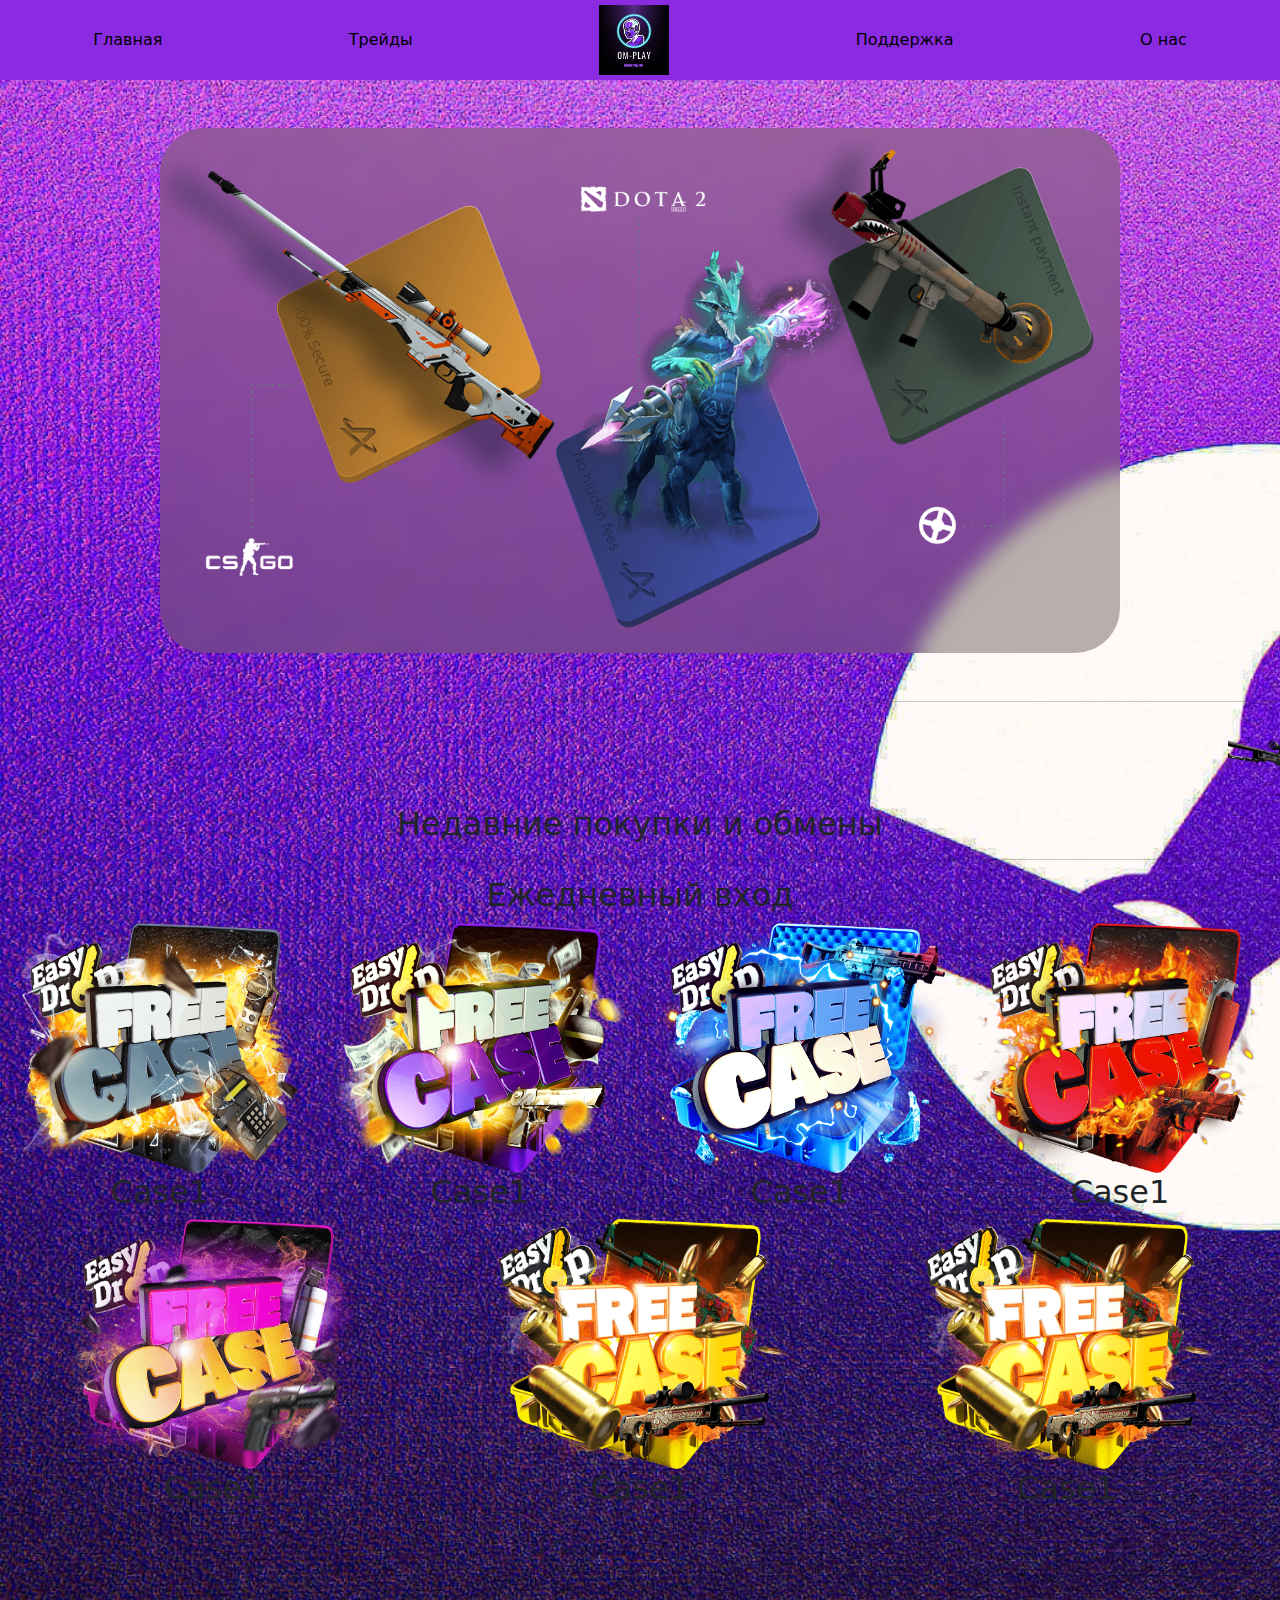
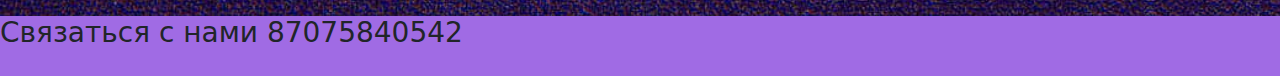
<file: index.html>
<!DOCTYPE html>
<html lang="en">
<head>
    <meta charset="UTF-8">
    <meta http-equiv="X-UA-Compatible" content="IE=edge">
    <meta name="viewport" content="width=device-width, initial-scale=1.0">
    <title>Document</title>
    <link rel="stylesheet" href="./css/style.css">
    <link rel="stylesheet" href="https://cdn.jsdelivr.net/npm/bootstrap@5.2.3/dist/css/bootstrap.min.css" rel="stylesheet">
</head>
<body>
   <header>
<nav>
    <a href="./index.html">Главная</a>
    <a href="./trade.html">Трейды</a>
    <a href=""><img src="./img/OM-PLAY.png" alt="" width="70px" height="70px"></a>
    <a href="">Поддержка</a>
    <a href="./onas.html">О нас</a>
</nav>
   </header>
   <main>
<div class="container my-5 gall">
<img src="./img/gall.png" alt="">
</div>
<hr style="width: 100%;">
<div class="run">
<marquee behavior="" direction=""><img src="./img/elite.png" alt=""></marquee>
<h2>Недавние покупки и обмены</h2>
</div>
<hr style="width: 100%;">
<div class="case">
<h2>Ежедневный вход</h2>
<div class="cases">
    <div>
       <a href=""><img src="./img/freeshirp.png" alt=""></a>
       <h2>Case1</h2>
    </div>
    <div>
     <a href=""><img src="./img/freerestricted.png" alt=""></a>
     <h2>Case1</h2>
    </div>
    <div>
     <a href=""><img src="./img/freemilspec.png" alt=""></a>
     <h2>Case1</h2>
     </div>
     <div>
       <a href=""><img src="./img/freecovert.png" alt=""></a>
       <h2>Case1</h2>
       </div>
     <div>
       <a href=""><img src="./img/freeclassified.png" alt=""></a>
       <h2>Case1</h2>
     </div>
     <div>
      <a href=""><img src="./img/free6.png" alt=""></a>
      <h2>Case1</h2>
     </div>
     <div>
      <a href=""><img src="./img/free6.png" alt=""></a>
      <h2>Case1</h2>
     </div>
   
   </div> 
</div>
   </main>
   <footer>
<h3>Связаться с нами 87075840542</h3>
   </footer>
    

    <script src="https://cdn.jsdelivr.net/npm/bootstrap@5.2.3/dist/js/bootstrap.bundle.min.js"></script>
</body>
</html>
</file>
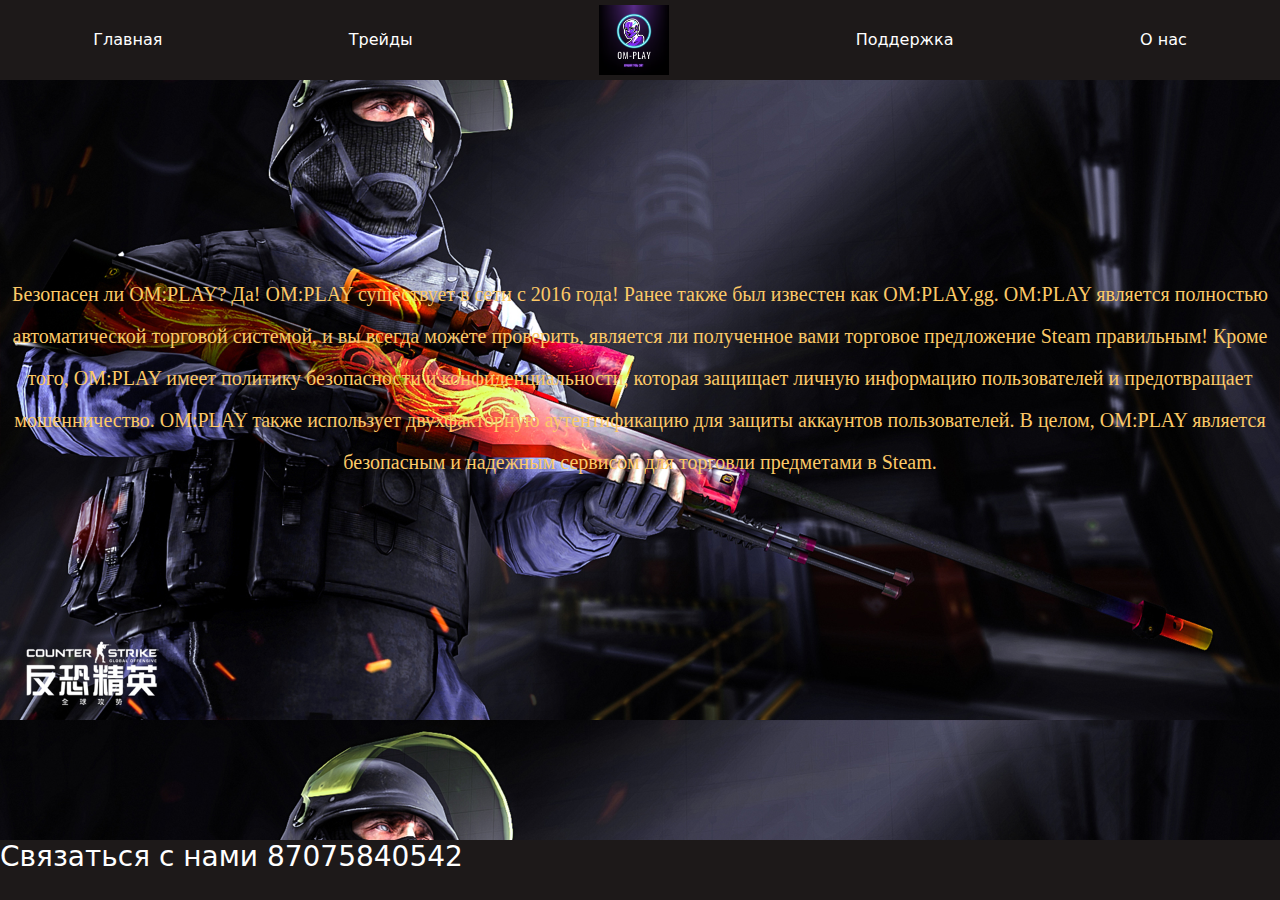
<file: onas.html>
<!DOCTYPE html>
<html lang="en">
<head>
    <meta charset="UTF-8">
    <meta http-equiv="X-UA-Compatible" content="IE=edge">
    <meta name="viewport" content="width=device-width, initial-scale=1.0">
    <title>Document</title>
    <link rel="stylesheet" href="./css/onas.css">
    <link rel="stylesheet" href="https://cdn.jsdelivr.net/npm/bootstrap@5.2.3/dist/css/bootstrap.min.css">
</head>
<body>
    <header>
        <nav>
            <a href="./index.html">Главная</a>
            <a href="./trade.html">Трейды</a>
            <a href=""><img src="./img/OM-PLAY.png" alt="" width="70px" height="70px"></a>
            <a href="">Поддержка</a>
            <a href="./onas.html">О нас</a>
        </nav>
    </header>
    <main>
<div><p>Безопасен ли OM:PLAY?
    Да! OM:PLAY существует в сети с 2016 года! Ранее также был известен как OM:PLAY.gg.
    OM:PLAY является полностью автоматической торговой системой, и вы всегда можете проверить, является ли полученное вами торговое предложение Steam правильным!
    Кроме того, OM:PLAY имеет политику безопасности и конфиденциальности, которая защищает личную информацию пользователей и предотвращает мошенничество. OM:PLAY также использует двухфакторную аутентификацию для защиты аккаунтов пользователей. В целом, OM:PLAY является безопасным и надежным сервисом для торговли предметами в Steam.</p>
</div>
</main>
    <footer>
        <h3>Связаться с нами 87075840542</h3>
    </footer>



    <script src="https://cdn.jsdelivr.net/npm/bootstrap@5.2.3/dist/js/bootstrap.bundle.min.js"></script>
</body>
</html>
</file>
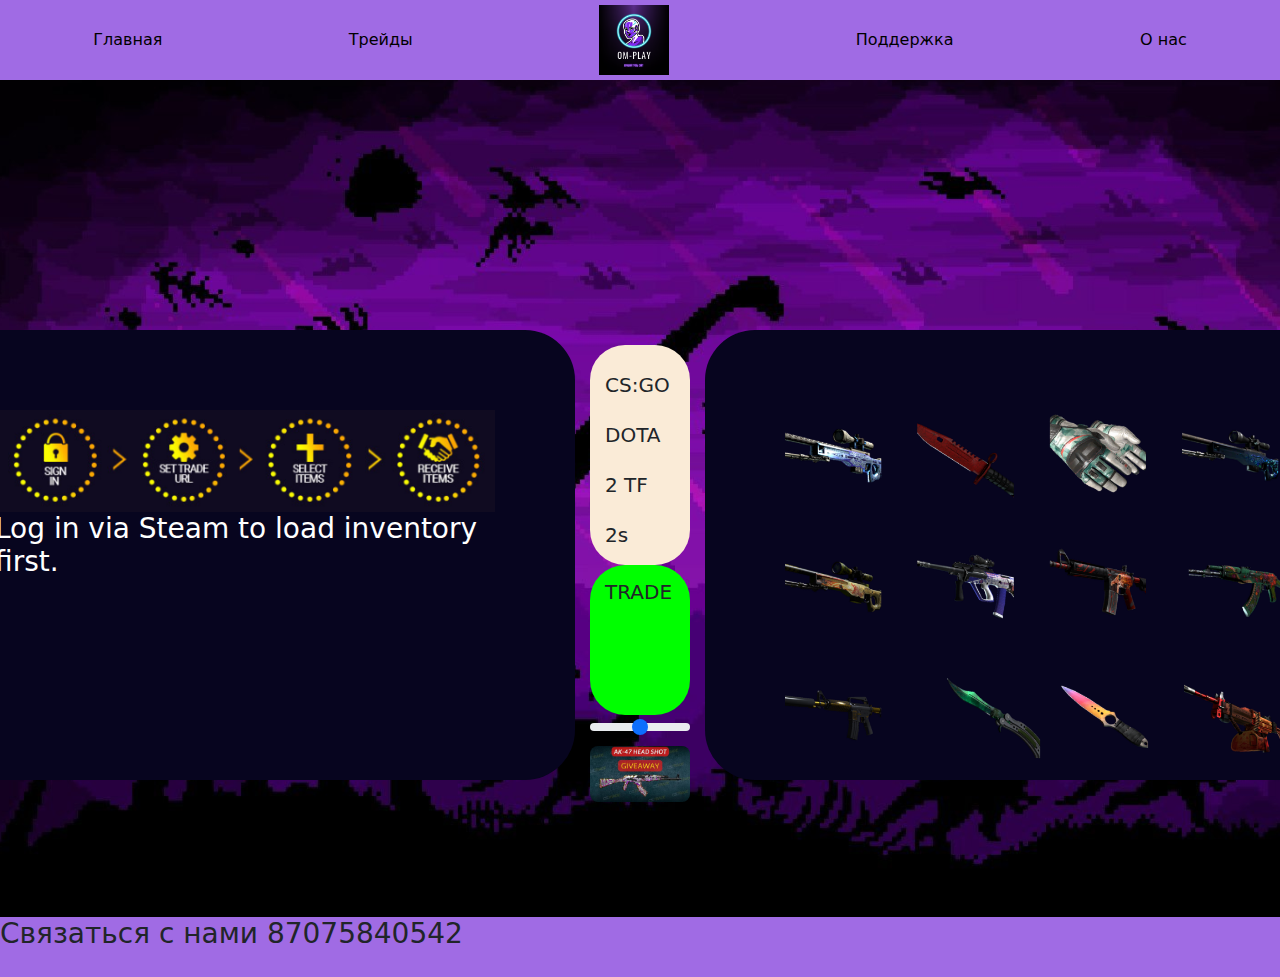
<file: trade.html>
<!DOCTYPE html>
<html lang="en">
<head>
    <meta charset="UTF-8">
    <meta http-equiv="X-UA-Compatible" content="IE=edge">
    <meta name="viewport" content="width=device-width, initial-scale=1.0">
    <title>Document</title>
    <link rel="stylesheet" href="./css/trade.css">
    <link href="https://cdn.jsdelivr.net/npm/bootstrap@5.2.3/dist/css/bootstrap.min.css" rel="stylesheet">
</head>
<body>
    <header>
        <nav>
            <a href="./index.html">Главная</a>
            <a href="./trade.html">Трейды</a>
            <a href=""><img src="./img/OM-PLAY.png" alt="" width="70px" height="70px"></a>
            <a href="">Поддержка</a>
            <a href="./onas.html">О нас</a>
        </nav>
    </header>
    <main>
<div class="main">
    <div class="div1">
<img src="./img/howto-example 1.png" alt="">
<h3>Log in via Steam to load inventory first.</h3>
    </div>
    <div class="div2">
<div class="white">
<h3>CS:GO

    DOTA 2
    
    TF 2s</h3>
</div>
<div class="green">
<h3>TRADE</h3>
</div>
<div class="range">
    <input type="range" class="form-range" id="customRange" name="points">
</div>
<img src="./img/ak47-headshot-mini 1.png" alt="" class="rounded-3" width="100px">
    </div>
    <div class="div3">
<img src="./img/Group 1.png" alt="">
    </div>
</div>
    </main>
    <footer>
        <h3>Связаться с нами 87075840542</h3>
    </footer>


    <script src="https://cdn.jsdelivr.net/npm/bootstrap@5.2.3/dist/js/bootstrap.bundle.min.js"></script>
</body>
</html>
</file>
<file: css/style.css>
nav{
display: flex;
justify-content: space-around;
height: 80px;
background-color: blueviolet;
align-items: center;
}

body{
    margin: 0;
    background-image: url(../img/1664229110_23-damion-club-p-fioletovie-oboi-stim-vkontakte-25.jpg);
    background-size: cover;
    
}


nav a{
    color: black;
    text-decoration: none;
    transition: 0.5s;
}

nav a:hover{
transform: scale(1.05);
}



.gall img{
    opacity: 1;
    background: rgba(115, 97, 97, 0.5);
    backdrop-filter: blur(10px);
    border-radius: 45px;
    width: 75vw;
}



marquee img{
    width: 5em;
    height: 5em;
}

.run h2{
    display: flex;
    justify-content: center;
}

.case h2{
    display: flex;
    justify-content: center;
}
.cases{
    display: flex;
    flex-flow:row wrap;
    justify-content: space-around;
    
}
.cases img{
    width: 300px;
    height: 250px;
}

    footer{
        height: 60px;
        background-color: #A06BE4;
        width: 100%;
        margin-top: 100px;
}

@media (max-width:790px){
    nav{
        display: flex;
        height: 300px; 
        align-items: center;
        flex-direction: column;
    }
}

    .gall{
   display: flex;
   justify-content: center;
    }
</file>
<file: css/onas.css>
nav{
    display: flex;
    justify-content: space-around;
    height: 80px;
    background-color: #1D1919;
    align-items: center;
    }

nav a{
     color: white;
       text-decoration: none;
      transition: 0.5s;
    }

nav a:hover{
    transform: scale(1.05);
    }

body{
    margin: 0;
    background-image: url(../img/1541054584_2-AWP.jpg); 
    background-size: cover;
}

footer{
    height: 60px;
    background-color:#1D1919 ;
    position: absolute;
    bottom: 0;
    width: 100%;
    color: white;
}

div{
position: absolute;
left: auto;
top: 273px;
font-family: 'Kotta One';
font-style: normal;
font-weight: 400;
font-size: 20px;
line-height: 42px;
text-align: center;
color: #FCC966;
}
</file>
<file: css/trade.css>
nav{
    display: flex;
    justify-content: space-around;
    height: 80px;
    background-color: #A06BE4;
    align-items: center;
    }

nav a{
        color: black;
        text-decoration: none;
        transition: 0.5s;
    }
    
nav a:hover{
    transform: scale(1.05);
    }

body{
    background-image: url(../img/1644493165_54-abrakadabra-fun-p-animirovannie-oboi-stim-profil-58\ 1.png);
    background-size: cover;
    margin: 0;
}

.div1{
    width: 80vw;
    height: 450px;
    background-color: #07051F;
    color: white;
    display: flex;
    flex-direction: column;
    align-items: center;
    padding-top: 100px;
    border-radius: 0px 50px 50px 0px;
    padding: 80px;
}




.div1 img{
    width: 500px;
}

.main{
    margin-top: 250px;
    display: flex;
    justify-content: center;
}

.white{
  width: 100px; 
  height: 220px; 
  background-color: antiquewhite;
  border-radius: 35px;
  padding: 15px;
  
}

.div2{
    margin: 15px;
}

.white h3{
    font-size: 20px;
    line-height: 50px;
}

.green{
    width: 100px; 
    height: 150px; 
    background-color: lime;
    border-radius: 35px;
    padding: 15px;
    
}

.green h3{
    font-size: 20px;
}

.range{
    width: 100px;
}

.div3{
    width: 80vw;
    height: 450px;
    background-color: #07051F;
    color: white;
    display: flex;
    flex-direction: column;
    align-items: center;
    padding-top: 100px;
    border-radius: 50px 0px 0px 50px;
    padding: 80px;  
}

.div3 img{
    width: 500px;
}

footer{
    height: 60px;
    background-color: #A06BE4;
    width: 100%;
    margin-top: 100px;
}

@media (max-width:790px){
    nav{
        display: flex;
        height: 300px; 
        align-items: center;
        flex-direction: column;
    }
    .main{
        display: flex;
        align-items: center;
        flex-direction: column;
    }
    .div2{
        display: flex;
        justify-content:center ;
        align-items: center;
    }
    .div1{
        border-radius: 50px;
    }
    .div3{
        border-radius: 50px;
    }
    .green{
        width: 100px;
        height: 220px;
    }
    
}
</file>
